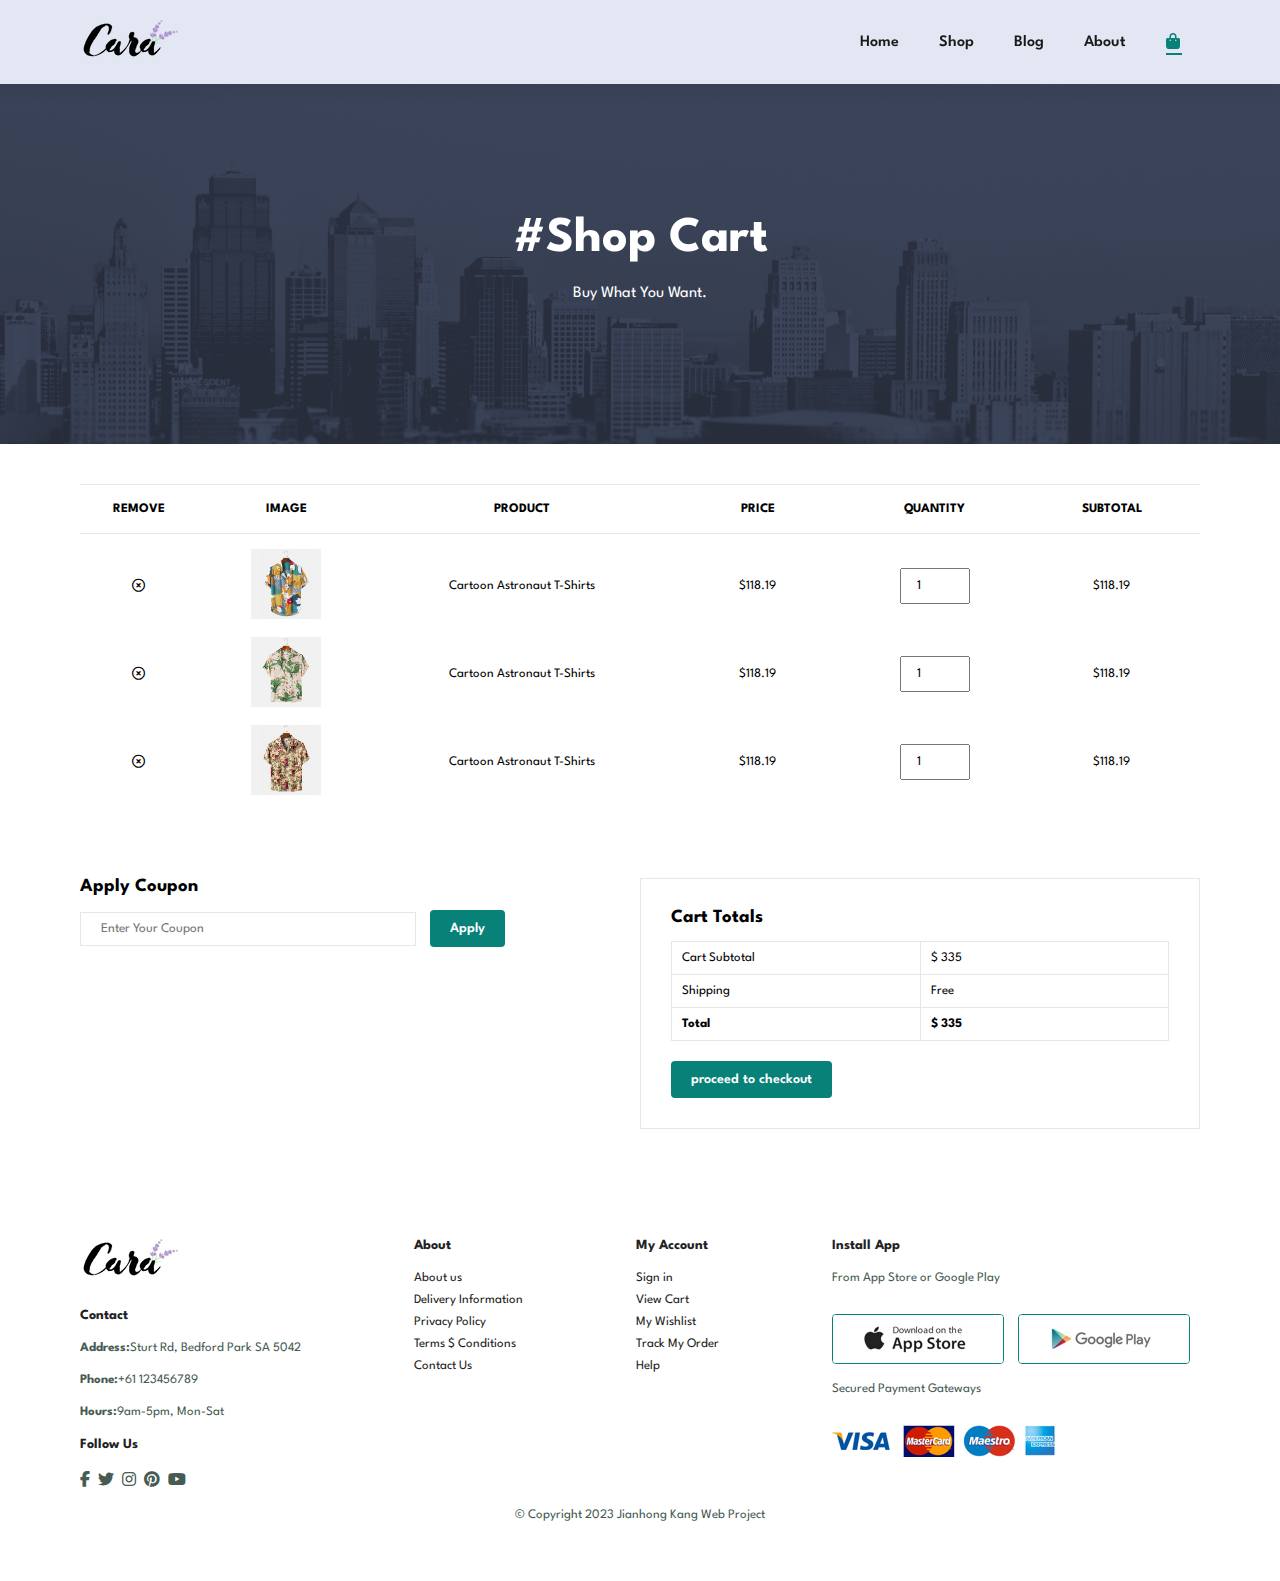
<file: E-commerece/cart.html>
<!DOCTYPE html>
<html lang="en">

    <head>
        <meta charset="UTF-8">
        <meta http-equiv="X-UA-Compatible" content="IE=edge">
        <meta name="viewport" content="width=device-width, initial-scale=1.0">
        <meta name="description" content="Welcome to Cala, we offer fasion and quality clothing at the best price in a sustainable way">
        <meta name="keywords" content="Cala,fashion,clothing,shopping">
        <title>Fasion and quality clothing at the best price | Cala AU</title>
        <link rel="stylesheet" href="https://cdnjs.cloudflare.com/ajax/libs/font-awesome/6.2.1/css/all.min.css">
        <link rel="stylesheet" href="style.css">
    </head>

    <body>
        <section id="header">
            <a href="#"><img src="./img/logo/logo.png" class="logo" alt=""></a>
        <div>
            <ul id="navbar">
                <li><a href="index.html">Home</a></li>
                <li><a href="shop.html">Shop</a></li>
                <li><a href="blog.html">Blog</a></li>
                <li><a href="about.html">About</a></li>
                
                <li><a class="active" href="cart.html"><i id="lg-bag" class="fa fa-bag-shopping"></i></a></li>
                <a href="#"id="close"><i class="fa-solid fa-xmark"></i></a>
            </ul>
         </div>
         <div id="mobile">
            <a href="cart.html"><i class="fa fa-bag-shopping"></i></a>
            <i id="bar" class="fa-solid fa-bars"></i>
         </div>
        </section>

        <section id="page-header" class="about-header">
            <h1>#Shop Cart</h1>
            <p>Buy What You Want.</p>
        </section>

        <section id="cart" class="section-p1">
            <table width="100%">
                <thead>
                    <tr>
                        <td>Remove</td>
                        <td>Image</td>
                        <td>Product</td>
                        <td>Price</td>
                        <td>Quantity</td>
                        <td>Subtotal</td>
                    </tr>
                </thead>
                <tbody>
                    <tr>
                        <td><i class="fa-regular fa-circle-xmark"></i><a href="#"></a></td>
                        <td><img src="./img/products/f1.jpg" alt=""></td>
                        <td>Cartoon Astronaut T-Shirts</td>
                        <td>$118.19</td>
                        <td><input type="number" value="1"></td>
                        <td>$118.19</td>
                    </tr>
                    <tr>
                        <td><i class="fa-regular fa-circle-xmark"></i><a href="#"></a></td>
                        <td><img src="./img/products/f2.jpg" alt=""></td>
                        <td>Cartoon Astronaut T-Shirts</td>
                        <td>$118.19</td>
                        <td><input type="number" value="1"></td>
                        <td>$118.19</td>
                    </tr>
                    <tr>
                        <td><i class="fa-regular fa-circle-xmark"></i><a href="#"></a></td>
                        <td><img src="./img/products/f3.jpg" alt=""></td>
                        <td>Cartoon Astronaut T-Shirts</td>
                        <td>$118.19</td>
                        <td><input type="number" value="1"></td>
                        <td>$118.19</td>
                    </tr>
                </tbody>
          
                

            </table>
        </section>
        
        <section id="cart-add" class="section-p1">
            <div id="coupon">
                <h3>Apply Coupon</h3>
                <div>
                    <input type="text" placeholder="Enter Your Coupon">
                    <button class="normal">Apply</button>
                </div>
            </div>
            <div id="subtotal">
                <h3>Cart Totals</h3>
                <table>
                    <tr>
                        <td>Cart Subtotal</td>
                        <td>$ 335</td>
                    </tr>
                    <tr>
                        <td>Shipping</td>
                        <td>Free</td>
                    </tr>
                    <tr>
                        <td><strong>Total</strong></td>
                        <td><strong>$ 335</strong></td>
                    </tr>
                </table>
                <button class="normal">proceed to checkout</button>

            </div>


        </section>

        <footer id="footer" class="section-p1">
            <div class="col">
                <img class="logo" src="./img/logo/logo.png" alt="">
                <h4>Contact</h4>
                <p><strong>Address:</strong>Sturt Rd, Bedford Park SA 5042</p>
                <p><strong>Phone:</strong>+61 123456789</p>
                <p><strong>Hours:</strong>9am-5pm, Mon-Sat</p>
                <h4>Follow Us</h4>
                <div class="follow">
                    <i class="fa-brands fa-facebook-f"></i>
                    <i class="fa-brands fa-twitter"></i>
                    <i class="fa-brands fa-instagram"></i>
                    <i class="fa-brands fa-pinterest"></i>
                    <i class="fa-brands fa-youtube"></i>
                </div>
            </div>
            <div class="col">
                <h4>About</h4>
                <a href="#">About us</a>
                <a href="#">Delivery Information</a>
                <a href="#">Privacy Policy</a>
                <a href="#">Terms $ Conditions</a>
                <a href="#">Contact Us</a>
            </div>
            <div class="col">
                <h4>My Account</h4>
                <a href="#">Sign in</a>
                <a href="#">View Cart</a>
                <a href="#">My Wishlist</a>
                <a href="#">Track My Order</a>
                <a href="#">Help</a>
            </div>
            <div class="col install">
                <h4>Install App</h4>
                <p>From App Store or Google Play</p>
                <div class="row">
                <img src="./img/pay/app.jpg" alt="">
                <img src="./img/pay/play.jpg" alt="">
                </div>
                <p>Secured Payment Gateways </p>
                <img src="./img/pay/pay.png" alt="">
                </div>
                <div class="copyright">
                    <p>© Copyright 2023 Jianhong Kang Web Project</p>
                </div>
            </div>
        </footer>
       <script src="app.js"></script>
    </body>

</html>
</file>
<file: E-commerece/style.css>
@import url("https://fonts.googleapis.com/css2?family=Spartan:wght@100;200;300;400;500;600;700;800;900&display=swap");
* {
  margin: 0;
  padding: 0;
  box-sizing: border-box;
  font-family: "Spartan", sans-serif;
}

html {
  scroll-behavior: smooth;
}

/* Global Styles */

h1 {
  font-size: 50px;
  line-height: 64px;
  color: #222;
}

h2 {
  font-size: 46px;
  line-height: 54px;
  color: #222;
}

h4 {
  font-size: 20px;
  color: #222;
}

h6 {
  font-weight: 700;
  font-size: 12px;
}

p {
  font-size: 16px;
  color: #465b52;
  margin: 15px 0 20px 0;
}

.section-p1 {
  padding: 40px 80px;
}

.section-m1 {
  margin: 40px 0;
}

button.normal{
  font-size: 14px;
  font-weight: 600;
  padding: 15px 30px;
  color: #000;
  background-color: #fff;
  border-radius: 4px;
  cursor: pointer;
  border: none;
  outline: none;
  transition: 0.2s;
}
button.white{
  font-size: 13px;
  font-weight: 600;
  padding: 11px 18px;
  color: #fff;
  background-color: transparent;
  cursor: pointer;
  border: 1px solid #fff;
  outline: none;
  transition: 0.2s;
}
body {
  width: 100%;
}

/* Header Start */

#header{
  display: flex;
  align-items: center;
  justify-content: space-between;
  padding: 20px 80px;
  background: #e3e6f3;
  box-shadow: 0 5px 15px rgba(0,0,0,0.06);
  z-index: 999;
  position: sticky;
  top:0;
  left:0;
}
#navbar{
  display: flex;
  align-items: center;
  justify-content:center;
}
#navbar li{
  position: relative;
  list-style: none;
  padding: 0 20px;
}
#navbar li a{
  text-decoration: none;
  font-size: 16px;
  font-weight: 600;
  color: #1a1a1a;
  transition: 0.3s ease;
}
#navbar li a:hover,
#navbar li a.active{
  color: #088178;
}
#navbar li a.active::after,
#navbar li a:hover::after{
  position: absolute;
  content: "";
  width: 30%;
  height: 2px;
  background: #088178;
  position: absolute;
  bottom: -4px;
  left:20px; 
} 
#mobile{
  display: none;
  align-items: center;
}
#close{
  display: none;
}

/* Home Page */
#hero{
  background-image: url("./img/logo/hero4.png");
  background-size: cover;
  height: 90vh; 
  width: 100%;
  background-position: top 25% right 0;
  display: flex;
  flex-direction: column;
  align-items: flex-start;
  justify-content: center;
  padding: 0 80px;
}
#hero h4{
  padding-bottom: 15px;
}
#hero h1{
  color: #088178;
}
#hero button{
  background-image: url("./img/logo/button.png");
  background-color: transparent;
  color: #088178;
  border: 0;
  padding: 14px 80px 14px 65px;
  background-repeat:no-repeat;
  font-size: 15px;
  font-weight: 700;
  cursor: pointer;
}

/* feature page */
#feature {
  display: flex;
  flex-wrap: wrap;
  align-content: center;
  justify-content: center;
  align-items: center;
  
}
#feature .fe-box{
  width: 200px;
  text-align: center;
  padding: 25px 25px;
  margin: 15px 5px;
  box-shadow: 20px 20px 34px rgba(0,0,0,0.03);
  border: 1px solid #cce7d0;
  border-radius: 4px;
}
#feature .fe-box:hover{
  box-shadow: 10px 10px 54px rgba(70,62,221,0.1);
}
#feature .fe-box img{
  width: 100%;
  margin-bottom: 15px;
}
#feature .fe-box h6{
  display: inline-block;
  padding: 9px 8px 6px 8px;
  line-height: 1;
  border-radius: 4px;
  color: #088178;
  background-color: #fddde4;
}
#feature .fe-box:nth-child(2) h6{
  background-color: #cdebbc;
}
#feature .fe-box:nth-child(3) h6{
  background-color: #d1e8f2;
}
#feature .fe-box:nth-child(4) h6{
  background-color: #cdd4f8;
}
#feature .fe-box:nth-child(5) h6{
  background-color: #f6dbf6;
}
#feature .fe-box:nth-child(6) h6{
  background-color: #fff2e5;
}

/* Featured Products */
#products{
  text-align: center;
}
#products .pro-container{
  display: flex;
  justify-content: space-between;
  flex-wrap: wrap;
  padding-top: 20px;

}
#products .pro-item{
  position: relative;
  width: 23%;
  min-width: 250px;
  padding:10px 12px;
  border: 1px solid #cce7d0;
  border-radius: 25px;
  cursor: pointer;
  box-shadow: 20px 20px 30px rgba(0,0,0,0.02);
  margin: 15px 0;
  transition: 0.2s ease;
}
#products .pro-item:hover{
  box-shadow: 20px 20px 30px rgba(0,0,0,0.06);
}
#products .pro-item img{
  width: 100%;
  border-radius: 20px;
}
#products .des{
  text-align: start;
  padding: 10px 0;
}
#products .des span{
  color: #606063;
  font-size: 12px;
}
#products .des h5{
  padding: 7px 0 3px;
  color: #1a1a1a;
  font-size: 14px;
}
#products .star{
  font-size: 12px;
  color: rgb(243, 182, 25);
}
#products .des h4{
  padding-top: 7px;
  color:#088178;
  font-size: 15px;
  font-weight: 700;
}
#products .pro-item .cart{
  position: absolute;
  width: 40px;
  height: 40px;
  line-height: 40px;
  background-color: #e8f6ea;
  border-radius: 50px;
  font-weight: 600;
  color: #088178;
  border: 1px solid #cce7d0;
  bottom: 20px;
  right: 10px;
}
#banner{
  display: flex;
  flex-direction: column;
  justify-content: center;
  align-items: center;
  text-align: center;
  width: 100%;
  height: 40vh;
  background-image: url("./img/banner/b2.jpg");
  background-size: cover;
  background-position: center;
}
#banner h4{
  padding-top:10px;
  color: #fff;
  font-size: 16px;
  font-weight: 700;
}
#banner h2 {
  color: #fff;
  font-size: 30px;
  padding: 5px 0;
}
#banner h2 span{
  color: #ef3636;
}
#banner button:hover{
 background-color: #088178;
 color: #fff;
}
#sm-banner{
 display: flex;
 flex-wrap: wrap;
 justify-content: space-between;
}
#sm-banner .banner-box{
  display: flex;
  flex-direction: column;
  justify-content: center;
  align-items: flex-start;
  background-image: url("./img/banner/b17.jpg");
  min-width: 580px;
  height: 50vh;
  background-size: cover;
  background-position: center;
  padding: 30px;
  margin-bottom: 20px;
}
#sm-banner .banner-box h4{
  color: #fff;
  font-size: 20px;
  font-weight: 300;
}
#sm-banner .banner-box h2{
  color: #fff;
  font-size: 28x;
  font-weight: 800;
}
#sm-banner .banner-box p{
  color: #fff;
  font-size: 14x;
  font-weight: 500;
  padding-bottom: 15px;
}
#sm-banner .banner-box:hover button{
  background: #088178;
  border: 1px solid #088178;
 }
 #sm-banner .banner-box2{
  background-image: url("./img/banner/b10.jpg");
}

#banner3{
  display: flex;
  flex-wrap: wrap;
  justify-content: space-between;
  padding: 0 80px;
}
#banner3 h2{
  color: #fff;
  font-weight: 900;
  font-size: 20px;
}
#banner3 h3{
  color: #ec544e;
  font-weight: 800;
  font-size: 15px;
}
#banner3 .banner-box{
  display: flex;
  flex-direction: column;
  justify-content: center;
  align-items: flex-start;
  background-image: url("./img/banner/b7.jpg");
  min-width: 30%;
  height: 30vh;
  background-size: cover;
  background-position: center;
  padding: 20px;
  margin-bottom: 20px;
}
#banner3 .banner-box3{
  background-image: url("./img/banner/b4.jpg");
}
#banner3 .banner-box4{
  background-image: url("./img/banner/b18.jpg");
}

/* Newsletter Section */
#newsletter{
  display: flex;
  flex-wrap: wrap;
  justify-content: space-between;
  align-items: center;
  background-image: url("./img/banner/b14.jpg");
  background-repeat: no-repeat;
  background-position: 20% 30% ;
  background-color: #041e42;
}
#newsletter h4{
  font-size: 22px;
  font-weight: 700;
  color: #fff;
}
#newsletter p{
  font-size: 14px;
  font-weight: 600;
  color: #818ea0;
}
#newsletter p span{
  color: #ffbd27;
}
#newsletter .form{
  display: flex;
  width: 40%;
}
#newsletter input{
  width: 100%;
  height: 3.125rem;
  padding: 0 1rem;
  font-size: 14px;
  border: 1px solid transparent;
  border-radius: 4px;
  outline: none;
  border-top-right-radius: 0;
  border-bottom-right-radius: 0;
}
#newsletter button{
  background-color: #088178;
  color: #fff;
  white-space: nowrap;
  border-top-left-radius: 0;
  border-bottom-left-radius: 0;
}

/* footer section */

footer{
  display: flex;
  flex-wrap: wrap;
  justify-content: space-between;
}
footer .col{
  display: flex;
  flex-direction: column;
  align-items: flex-start;
  margin-bottom: 20px;
}
footer .logo{
  margin-bottom: 30px;
}
footer h4{
  font-size: 14px;
  padding-bottom: 20px;
}
footer p{
  font-size: 13px;
  margin: 0 0 20px 0;
}
footer a{
  font-size: 13px;
  text-decoration: none;
  color: #222;
  margin-bottom: 10px;
}
footer .install .row img{
  border: 1px solid #088178;
  border-radius: 4px;
}
footer .install img{
  margin: 10px 10px 15px 0;
}
footer .follow i{
  color: #465b52;
  padding-right: 4px;
  cursor: pointer;
}
footer .follow i:hover,
footer .col a:hover{
 color: #088178;
}
footer .copyright{
  width: 100%;
  text-align: center;
}


/*Shop Page */
#page-header{
  display: flex;
  justify-content: center;
  text-align: center;
  flex-direction: column;
  padding: 14px;
  height: 40vh;
  background-image: url(./img/banner/b1.jpg);
  background-repeat: no-repeat;
  background-size: cover;
}
#page-header h1,
#page-header p{
color: #fff;
}
#pagination{
  text-align: center;
}
#pagination a{
  text-decoration: none;
  background-color: #088178;
  padding: 15px 20px;
  border-radius: 4px;
  color:#fff;
  font-weight: 699;
}
#pagination a i{
font-size: 16px;
font-weight: 600;
}

/* single product*/
#prodetails{
  display: flex;
  margin-top: 20px;
}
#prodetails .single-pro-img{
  width: 40%;
  margin-right: 50px;
}
.small-img-group{
  display: flex;
  justify-content: space-between;
}
.small-img-col{
  flex-basis: 24%;
  cursor: pointer;
}
#prodetails .single-pro-details{
  width: 50%;
  padding-top: 30px;
}
#prodetails .single-pro-details h4{
  padding:40px 0 20px 0;
}
#prodetails .single-pro-details h2{
  font-size: 26px;
}
#prodetails .single-pro-details select{
  display: block;
  padding: 5px 10px;
  margin-bottom: 15px;
}
#prodetails .single-pro-details input{
  width: 50px;
  height: 47px;
  padding-left: 10px;
  font-size: 16px;
  margin-right: 10px;
}
#prodetails .single-pro-details input:focus{
  outline: none;
}
#prodetails .single-pro-details button{
  background-color: #088178;
  color: #fff;
}
.single-pro-details span{
  line-height: 25px;
}
/* blog page */
#page-header.blog-header{
background-image: url("./img/banner/b19.jpg");
}
#blog{
  padding: 150px 150px 0 150px;
}
#blog .blog-box{
  display: flex;
  align-items: center;
  width: 100%;
  position: relative;
  padding-bottom: 90px;
}
#blog .blog-img{
  width: 50%;
  margin-right: 40px;
}
#blog img{
  width: 100%;
  height: 300px;
  object-fit: cover;
}
#blog .blog-content{
  width: 50%;

}
#blog .blog-content a{
  text-decoration: none;
  font-size: 11px;
  font-weight: 700;
  color: #000;
  position: relative;
  transition: 0.3s;
}
#blog .blog-content a::after{
  content: "";
  width: 50px;
  height: 1px;
  background-color: #000;
  position: absolute;
  top: 4px;
  right: -60px;
}
#blog .blog-content a:hover{
  color: #088178;
}
#blog .blog-content a:hover::after{
  background-color: #088178;
}
#blog .blog-box h1{
  position: absolute;
  top:-40px;
  left: 0;
  font-size: 70px;
  font-weight: 700;
  color: #c9cbce;
  z-index: -9;
}

/* about page */

#page-header.about-header{
  background-image: url("./img/about/banner.png");
}
#about-head{
  display: flex;
  align-items: center;
}
#about-head img{
  width: 50%;
  height: auto;
}
#about-head div{
  padding-left: 40px;
}
#about-app{
   text-align: center;
}
#about-app .video{
  width: 70%;
  height: 100%;
  margin: 30px auto 0;
 
}
#about-app .video video{
  width: 100%;
  height: 100%;
  border-radius: 20px;
}

/* contact page */

#contact-details
{
  display: flex;
  align-items: center;
  justify-content: space-between;
}
#contact-details .details{
  width: 40%;
}
#contact-details .details span,
#form-details form span{
  font-size: 12px;
}
#contact-details .details h2,
#form-details form h2{
  font-size: 26px;
  font-weight: 700;
  line-height: 35px;
  padding: 20px 0;
}
#contact-details .details h3{
  font-size: 20px;
  padding-bottom: 15px;
}
#contact-details .contact-info li{
 list-style: none;
 display: flex;
 padding: 10px 0;
}
#contact-details .contact-info li i{
  font-size: 14px;
  padding-right: 22px;
 }
 #contact-details .contact-info li p{
  font-size: 14px;
  margin: 0;
 }
 #contact-details .map {
  width: 55%;
  height: 400px;
 }
 #contact-details .map iframe{
  width: 100%;
  height: 100%;
 }
 
#form-details {
  display: flex;
  justify-content: space-between;
  margin: 30px;
  padding: 80px;
  border: 2px  solid #e1e1e1;
}

#form-details form{
  width: 65%;
  display: flex;
  flex-direction: column;
  align-items: flex-start;
}
#form-details form input,
#form-details form textarea{
    width: 100%;
    padding: 12px 15px;
    outline: none;
    margin-bottom: 20px;
    border: 1px solid #e1e1e1;
}
#form-details form button {
  background-color: #088178;
  color: white;
}
#form-details .people div{
  padding-bottom: 25px;
  display: flex;
  align-items: flex-start;
}
#form-details .people div img{
  width: 65px;
  height: 65px;
  object-fit: cover;
  margin-right: 15px;
}

#form-details .people div p {
  margin: 0;
  font-size: 13px;
  line-height: 25px;
}

#form-details .people div p span {
  display: block;
  font-size: 16px;
  font-weight: 600;
  color: #000;
  }

  /* cart page  */
#cart {
    overflow: auto;
  }
#cart table{
  width: 100%;
  border-collapse: collapse;  
  table-layout: fixed;
  white-space: nowrap;
}
#cart table img{
 width: 70px;
}
#cart table td:nth-child(1){
  width: 100px;
  text-align: center;
}
#cart table td:nth-child(2){
  width: 150px;
  text-align: center;
}
#cart table td:nth-child(3){
  width: 250px;
  text-align: center;
}
#cart table td:nth-child(4),
#cart table td:nth-child(5),
#cart table td:nth-child(6){
  width: 150px;
  text-align: center;
}
#cart table td:nth-child(5) input {
  width: 70px;
  padding: 10px 5px 10px 15px;
}
#cart table thead {
  border: 1px solid #e2e9e1;
  border-left: none;
  border-right: none;
}
#cart table thead td {
  font-weight: 700;
  text-transform: uppercase;
  font-size: 13px;
  padding: 18px 0;
}
#cart table tbody tr td {
  padding-top: 15px;
}

#cart table tbody td {
  font-size: 13px;
} 
#cart-add{
  display: flex;
  flex-wrap: wrap;
  justify-content: space-between;
}
#coupon {
  width: 50%;
  margin-bottom: 30px;
}
#coupon h3,
#subtotal h3 {
  padding-bottom: 15px;
}
#coupon input {
  padding: 10px 20px;
  outline: none;
  width: 60%;
  margin-right: 10px;
  border: 1px solid #e2e9e1;
}
#coupon button ,
#subtotal button{
    background-color: #088178;
    color: white;
    padding: 12px 20px;
}
#subtotal {
  width: 50%;
  margin-bottom: 30px;
  border: 1px solid #e2e9e1;
  padding: 30px;
}
#subtotal table {
  border-collapse: collapse;       
  width: 100%;
  margin-bottom: 20px;
  }
  #subtotal table td {
  width: 50%;
  border: 1px solid #e2e9e1;
  padding: 10px;
  font-size: 13px;
  }



/* Start Responsive "Media Query" */

@media (max-width:820px) {
  .section-p1 {
    padding: 40px 40px;
  }
  #navbar {
    display: flex;
    flex-direction: column;
    align-items: flex-start;
    justify-content:flex-start;
    position: fixed; 
    top:0;
    right: -300px; 
    height: 100vh;
    width: 300px; 
    background-color: #e3e6f3;
    box-shadow: 0 40px 60px rgba(0,0,0,0.1);
    padding:  80px 0 0 10px;
    transition: 0.3s; 
 } 
#navbar li {
  margin-bottom: 25px;
}
#navbar.active{
  right: 0px;
}
#mobile{
  display: flex;
  align-items: center;
}
#mobile i{
  color: #1a1a1a;
  font-size: 24px;
  padding-left: 20px;
  } 
  #close{
    display: initial;
    position: absolute;
    top: 30px;
    left: 30px;
    color: #222;
    font-size: 24px;
  }
  #lg-bag{
    display: none;
  }
  #hero{
    height: 70vh;
    padding: 0 80px;
    background-position: top 30% right 30%;
  }
  #feature{
    justify-content: center;
  }
  #feature .fe-box{
    margin: 15px 15px;
  }
  #products .pro-container{
    justify-content: center;
  }
  #products .pro-item{
    margin: 15px;
  }
  #banner{
    height: 20vh;
  }
  #sm-banner .banner-box{
    min-width: 100%;
    height: 30vh;
 }
 #sm-banner .banner-box2{
  margin-top: 20px;
}
  #banner3{
    padding: 0 40px;
  }
  #banner3 .banner-box{
    width: 28%;
}
#newsletter .form {
  width: 70%;
}

/* contact page */
#form-details {
  padding: 40px;
}

#form-details form {
  width: 50%;
}



}

 @media (max-width:477px) {
  .section-p1 {
    padding: 20px;
  }
  #header{
    padding: 10px 30px;
  }
  h1 {
    font-size: 38px;
  }
  h2 {
    font-size: 32px;
  }
  #hero {
    padding: 0 20px;
    background-position: 55%;
}
#feature{
  justify-content: space-between;
}
#feature .fe-box{
  width: 155px;
  margin: 0 0 15px 0;
}
#products .pro-item{
  width:100%;
}
#banner{
  height: 40vh;
}
#sm-banner .banner-box{
  height: 40vh;
}
#sm-banner .banner-box2{
  margin-top: 20px;
}
#banner3 {
  padding: 0 20px;
}
#banner3 .banner-box {
  width: 100%;
}
#newsletter{
  padding:  40px 20px;
}
#newsletter .form {
  width: 100%;
}
footer .copyright {
  text-align: start;
}

/* single product*/
#prodetails{
  display: flex;
  flex-direction: column;
}
#prodetails .single-pro-img {
  width: 100%;
  margin-right: 0px;
}
#prodetails .single-pro-details{
  width: 100%;
}

/* blog page */
#blog{
  padding: 100px 20px 0 20px;
}
#blog .blog-box{
  display: flex;
  flex-direction: column;
  align-items: flex-start;
}
#blog .blog-img{
  width: 100%;
  margin-right: 0px;
  padding-bottom: 10px;
}
#blog .blog-content{
  width: 100%;
 }

 /* about page */
 #about-head {
  flex-direction: column;
}
#about-head img {
  width: 100%;
  margin-bottom: 20px;
}
#about-head div {
  padding-left: 0px;
}
#about-head div h2{
  text-align: center;
}

/* contact page */
#contact-details {
  flex-direction: column;
}
#contact-details .details {
  width: 100%;
  margin-bottom: 30px;
}
#contact-details .map {
  width: 100%;
}
#form-details {
  margin: 10px;
  padding: 30px 10px;
  flex-wrap: wrap;
}

#form-details form {
  width: 100%;
  margin-bottom: 30px;
}

/* cart page */
#cart-add {
  flex-direction: column;
}
#coupon {
  width: 100%;
}
#subtotal {
  width: 100%;
  padding: 20px;
}

}
</file>
